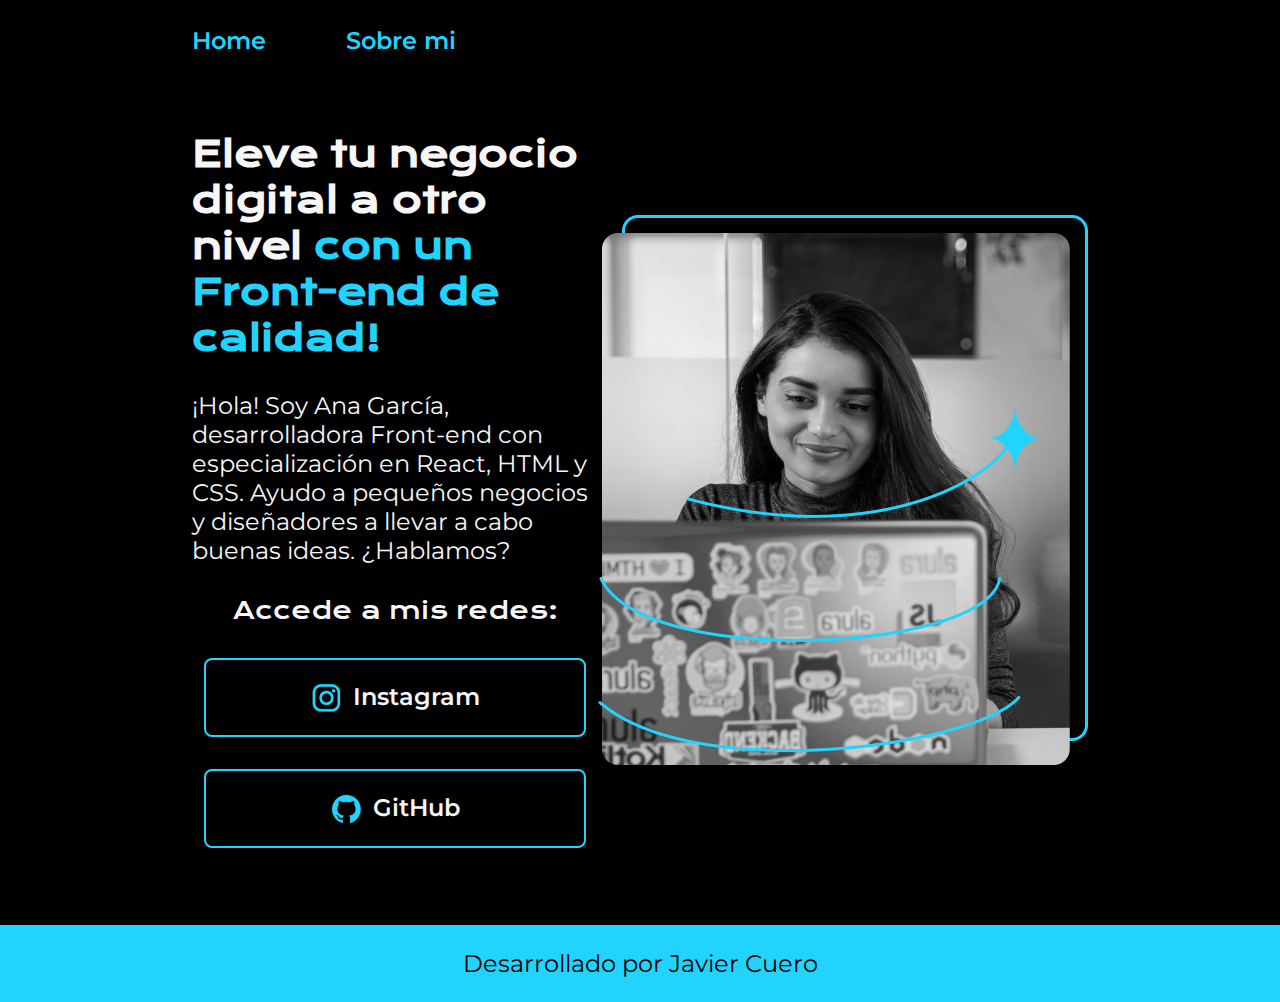
<file: index.html>
<!DOCTYPE html>
<html lang="es-co">
<head>
    <meta charset="UTF-8"> 
    <meta http-equiv="X-UA-Compatible" content="IE=edge">
    <meta name="viewport" content="width=device-width, initial-scale=1.0">
    <title>Portafolio</title>
    <link rel="stylesheet" href="styles/style.css">

</head>

<body>
    <header class="header">
        <nav class="header__menu">
            <a class="header__menu__link" href="index.html">Home</a>
            <a class="header__menu__link" href="about.html">Sobre mi</a>
        </nav>
    </header>

    <main class="presentacion">
        <section class="presetacion__contenido">
            <h1 class="presentacion__contenido_titulo">
                Eleve tu negocio digital a otro nivel 
                <strong class="titulo-destaque">con un Front-end de calidad!
                </strong>
            </h1>
                <p class="presentacion__contenido_texto">¡Hola! Soy Ana García, desarrolladora Front-end con
                    especialización en React, HTML y CSS. Ayudo a pequeños
                    negocios y diseñadores a llevar a cabo buenas ideas.
                    ¿Hablamos?
                </p>
                
                <div class="presentacion__enlaces">
                    <h2 class="presentacion__enlaces_subtitulos">Accede a mis redes:</h2>
                    <a class="presentacion__enlaces__link" href="https://instagram.com/">
                        <img src="assets/instagram.png">
                        Instagram</a>
                    <a class="presentacion__enlaces__link" href="https://github.com/">
                        <img src="assets/github.png">
                        GitHub</a>
                </div>
                
        </section>
            <img src="assets/Imagem.png" alt="Foto de Ana García desarrolando un proyecto">
    </main>
    <footer class="footer">
        <p>
            Desarrollado por Javier Cuero
        </p>
    </footer>
</body>
</html>
</file>
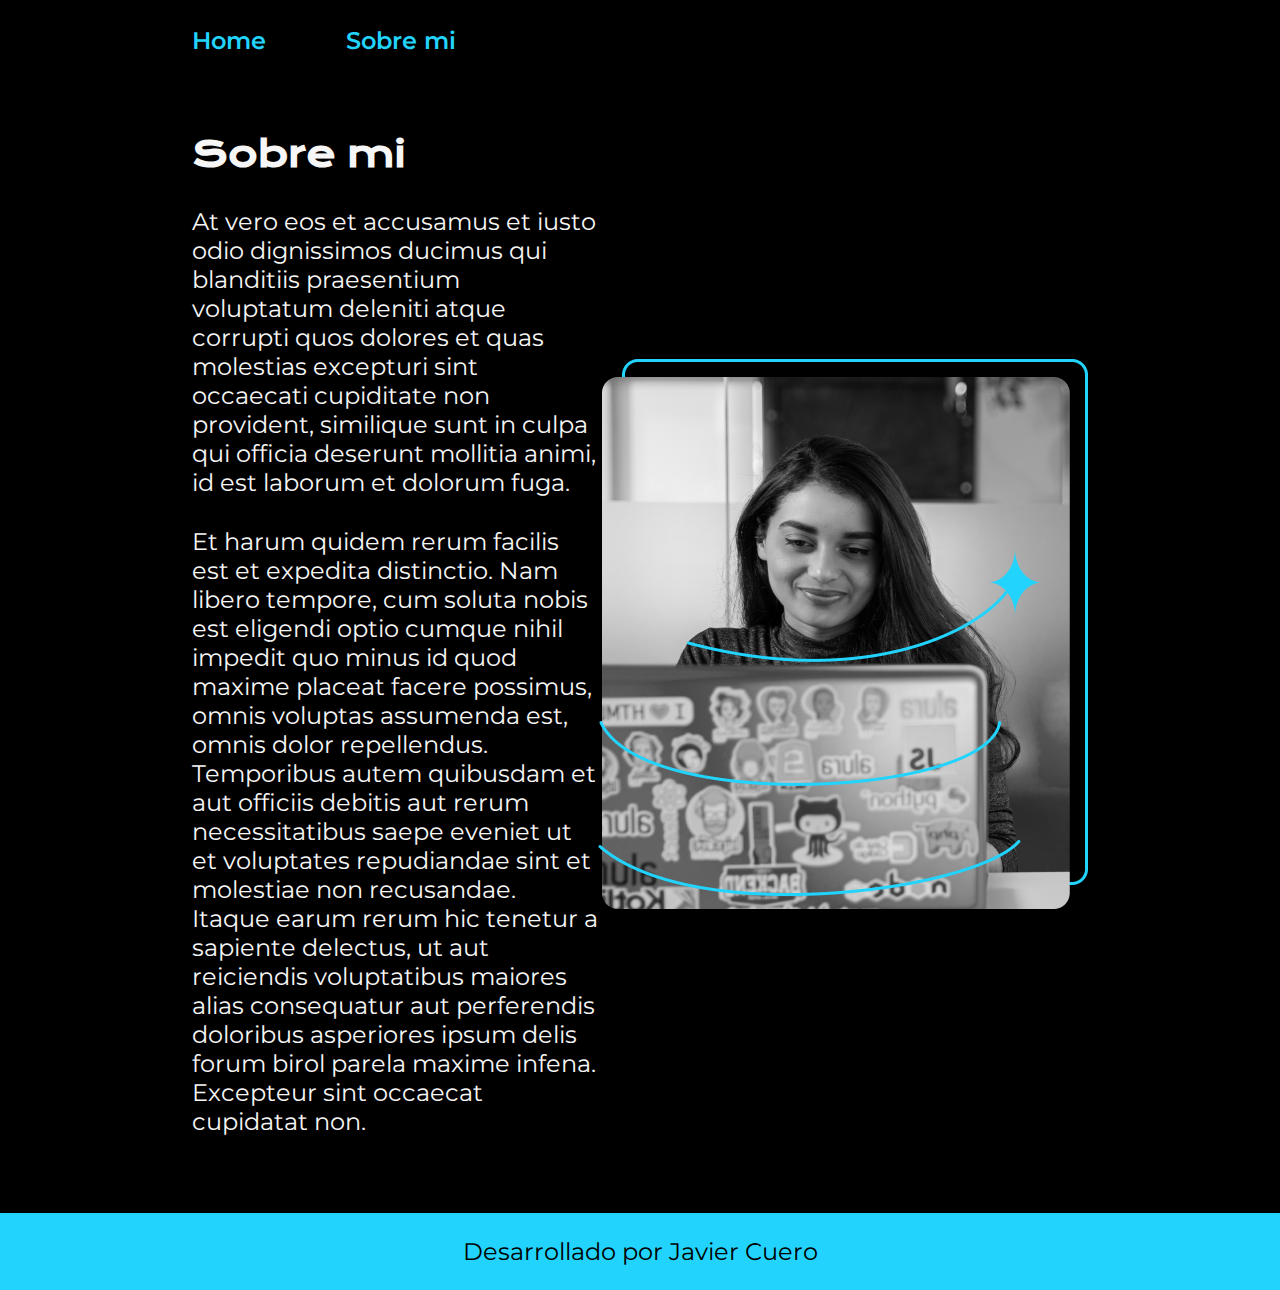
<file: about.html>
<!DOCTYPE html>
<html lang="es-co">
<head>
    <meta charset="UTF-8">
    <meta name="viewport" content="width=device-width, initial-scale=1.0">
    <title>Sobre mi</title>
    <link rel="stylesheet" href="styles/style.css">
</head>
<body>
    
</body>

<header class="header">
    <nav class="header__menu">
        <a class="header__menu__link" href="index.html">Home</a>
        <a class="header__menu__link" href="about.html">Sobre mi</a>
    </nav>
</header>
<main class="presentacion">
    <section class="presetacion__contenido">
    <h1 class="presentacion__contenido_titulo">Sobre mi</h1>

    <p class="presentacion__contenido_texto">At vero eos et accusamus et iusto odio dignissimos ducimus qui blanditiis praesentium voluptatum deleniti atque corrupti quos dolores et quas molestias excepturi sint occaecati cupiditate non provident, similique sunt in culpa qui officia deserunt mollitia animi, id est laborum et dolorum fuga.</p>
    <p class="presentacion__contenido_texto">Et harum quidem rerum facilis est et expedita distinctio. Nam libero tempore, cum soluta nobis est eligendi optio cumque nihil impedit quo minus id quod maxime placeat facere possimus, omnis voluptas assumenda est, omnis dolor repellendus. Temporibus autem quibusdam et aut officiis debitis aut rerum necessitatibus saepe eveniet ut et voluptates repudiandae sint et molestiae non recusandae. Itaque earum rerum hic tenetur a sapiente delectus, ut aut reiciendis voluptatibus maiores alias consequatur aut perferendis doloribus asperiores ipsum delis forum birol parela maxime infena. Excepteur sint occaecat cupidatat non.</p>
    </section>
    <img src="assets/Imagem.png" alt="Foto de Ana García desarrolando un proyecto">
</main>

<footer class="footer">
    <p>
        Desarrollado por Javier Cuero
    </p>
</footer>

</html>
</file>
<file: styles/style.css>
@import url('https://fonts.googleapis.com/css2?family=Krona+One&family=Montserrat:ital,wght@0,100..900;1,100..900&display=swap');


:root{
   --color-primario:#000000;
   --color-secundario:#f6f6f6;
   --color-terceario:#22d4fd;

   --fuente-montserrat:"Montserrat", sans-serif;
   --fuente-krona:"Krona One", sans-serif;

}

* {
    padding: 0;
    margin:0;
}

body{
    background-color: var(--color-primario);
    color:var(--color-secundario);
    box-sizing: border-box;
}

.header{
padding: 2% 0% 0% 15%;
}

.header__menu{
display: flex;
gap: 80px;
}

.header__menu__link{
    font-family: "Montserrat", sans-serif;
    font-size: 24px;
    font-weight: 600;
    color: #22D4FD;
    text-decoration: none;
}

.titulo-destaque {
    color: #22D4FD; ;
}

.presentacion{
   display: flex; 
   align-items: center;
   padding: 6% 15%;
   justify-content: space-between;
}

.presetacion__contenido{
    width: 615px;
    display: flex;
    flex-direction: column;
    gap: 30px;

}.presentacion__contenido_titulo{
    font-size: 36px;
    font-family: "Krona One", sans-serif;
}
.presentacion__contenido_texto{
    font-size: 24px;
    font-family: "Montserrat", sans-serif;
}

.presentacion__enlaces{
  display: flex;
  justify-content: space-between;
  flex-direction: column;
  align-items: center;
  gap: 32px;
}

.presentacion__enlaces_subtitulos{
    font-family: "Krona One", sans-serif;
    font-size: 24px;
    font-weight: 400;
}

.presentacion__enlaces__link{
    width: 378px;
    text-align: center;
    padding: 21.5px 0;
    border-radius: 8px;
    font-family: "Montserrat", sans-serif;
    font-size: 24px;
    font-weight: 600;
    text-decoration: none;
    color:#f6f6f6;
    border: 2px solid #22D4FD;
    display: flex;
    justify-content: center;
    Gap: 10px;
}

.presentacion__enlaces__link:hover{
    background-color: #272727;
}

.footer{
    background-color: #22D4FD;
    padding: 24px;
    color: #000000;
    text-align: center;
    font-family: "Montserrat", sans-serif;
    font-size: 24px;
    font-weight: 400;
}
</file>
